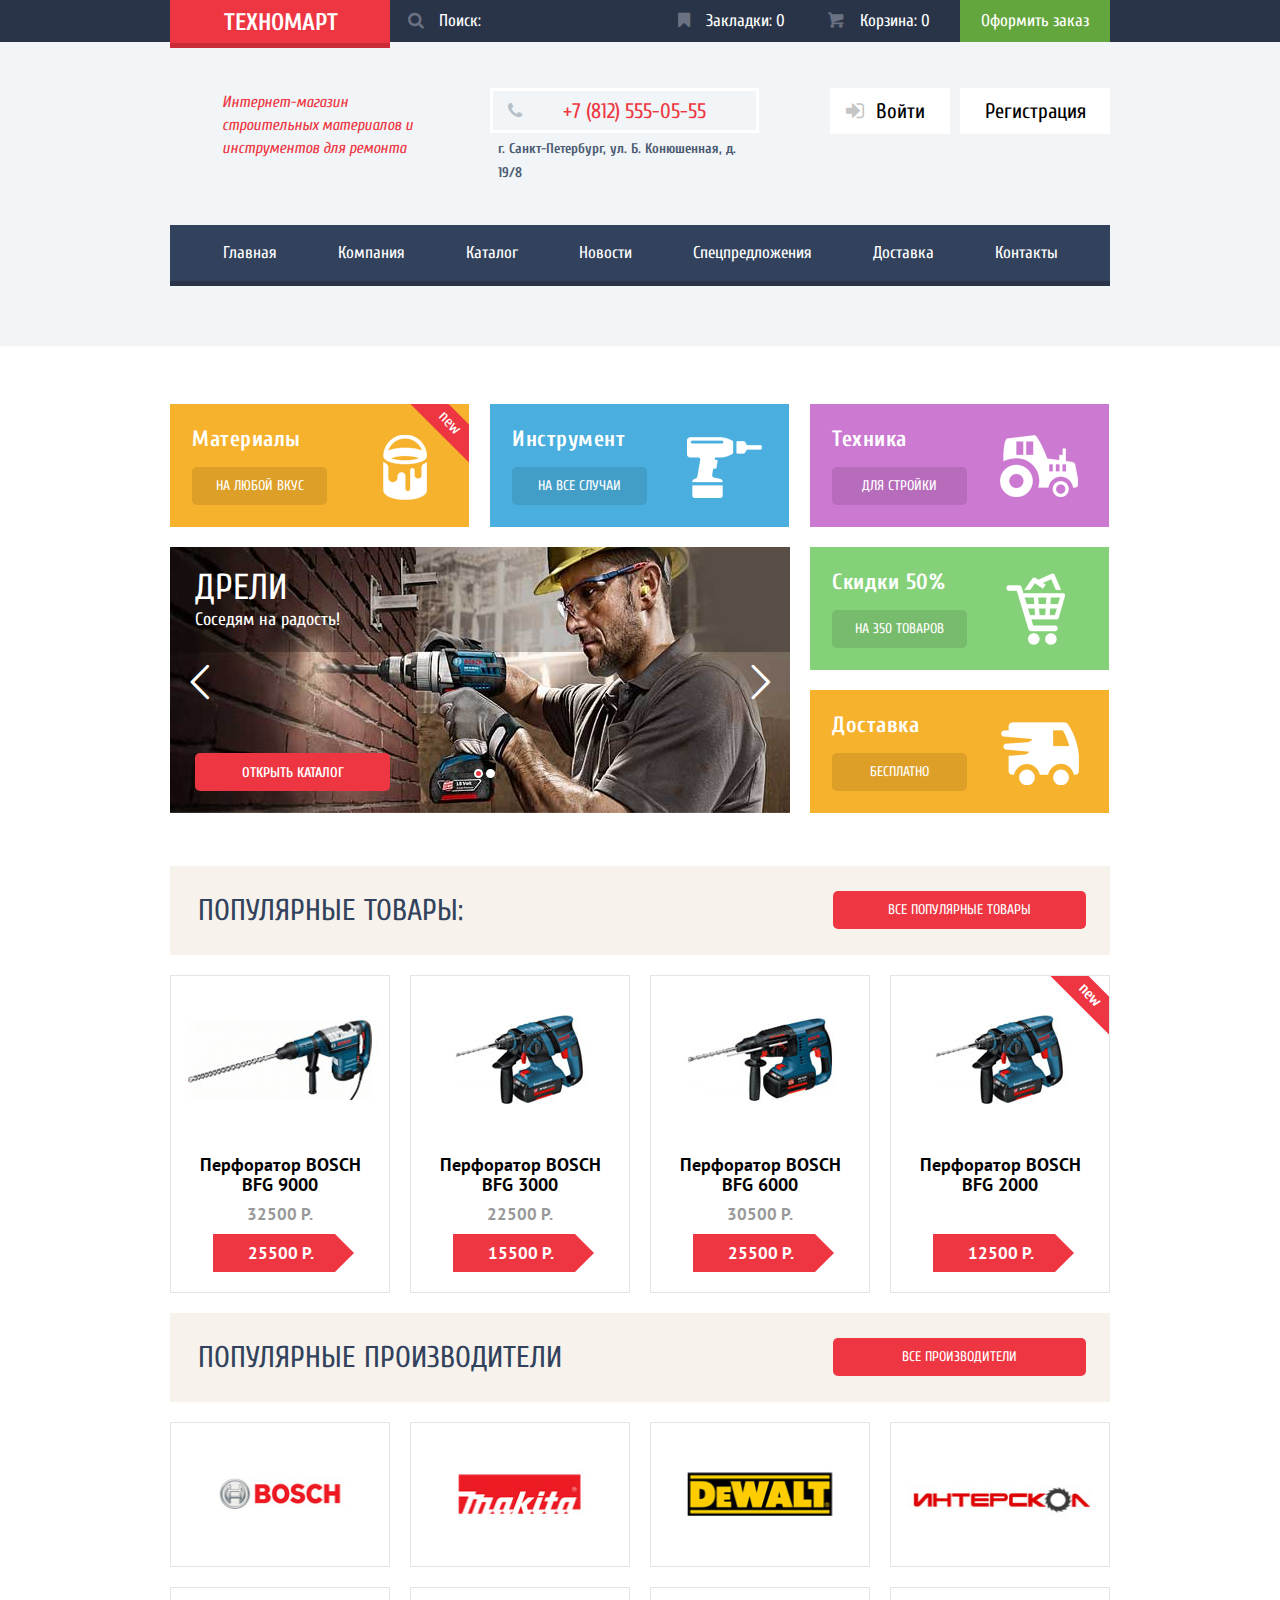
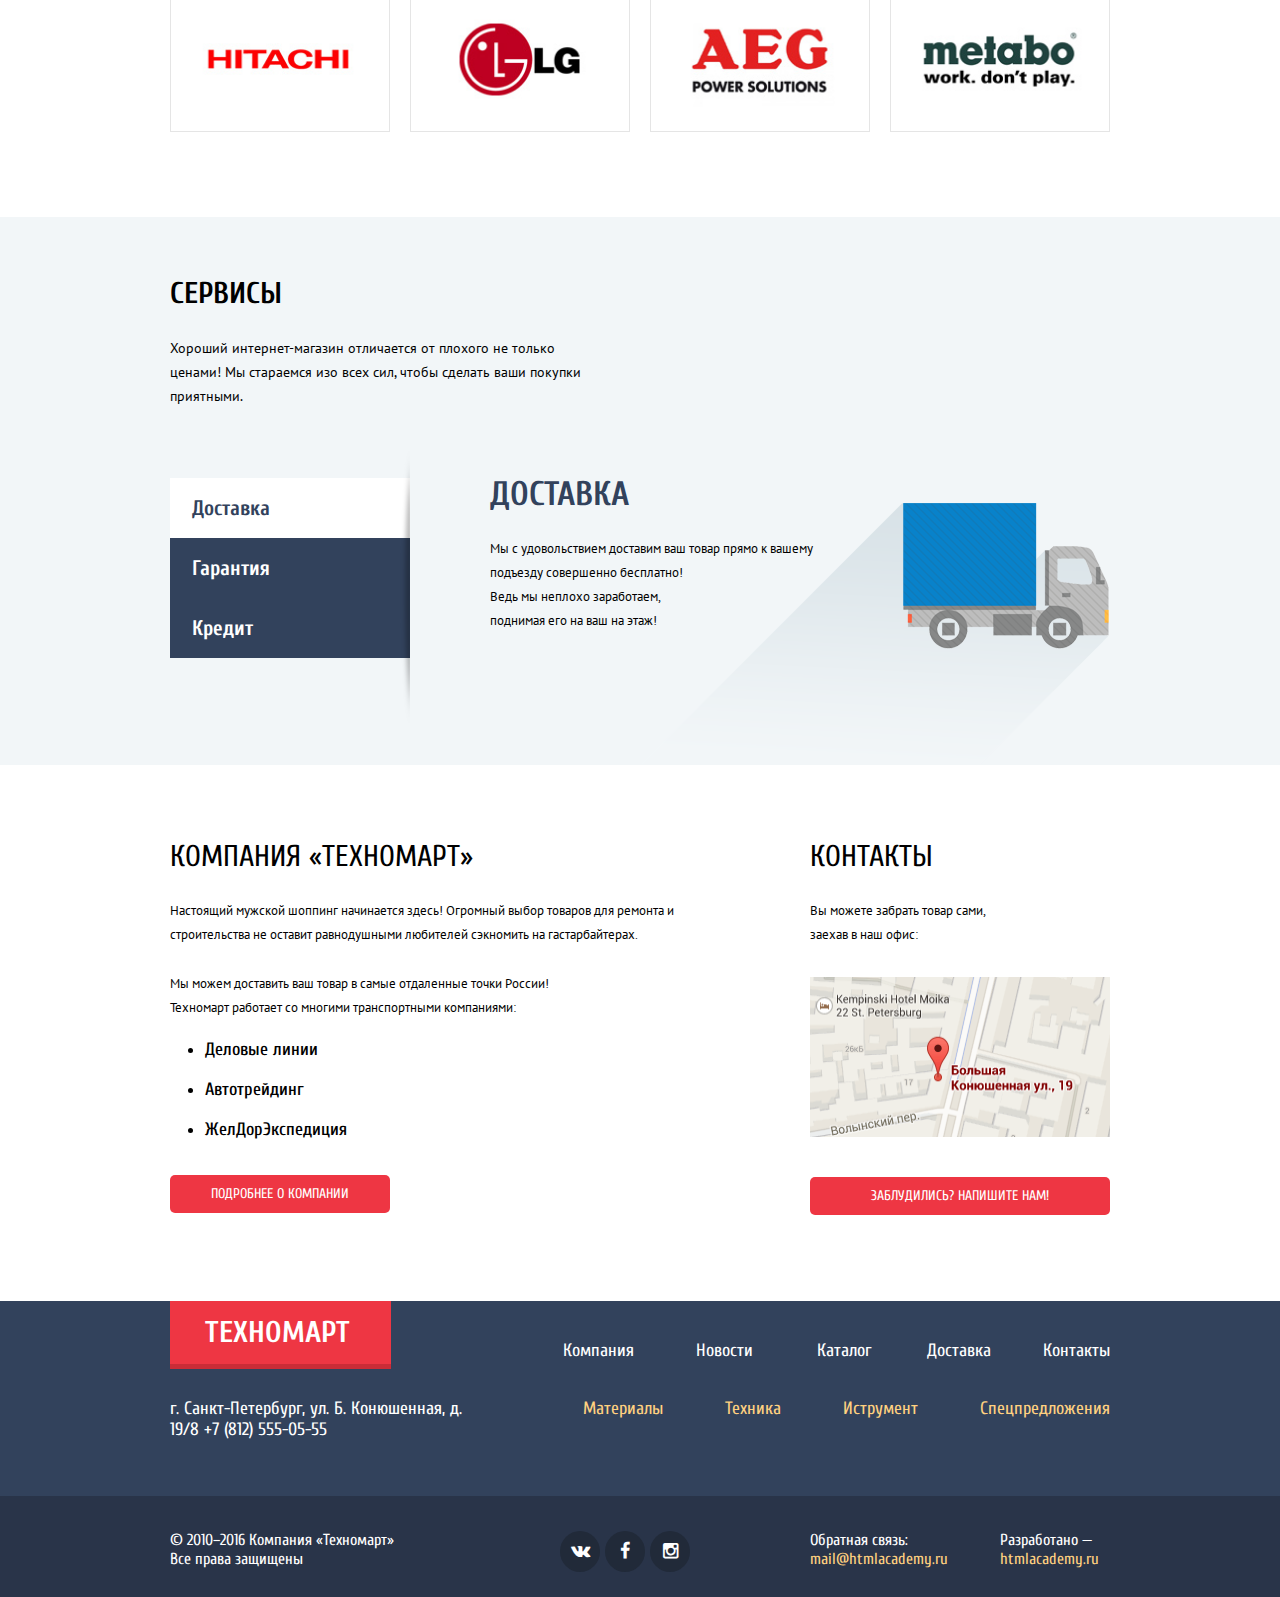
<file: index.html>
<!DOCTYPE html>
<html lang="ru">
<head>
	<meta charset="UTF-8">
	<meta name="format-detection" content="telephone=no">
	<title>Главная страница</title>
	<link href="https://fonts.googleapis.com/css?family=Cuprum:400,400i,700&amp;subset=cyrillic" rel="stylesheet">
	<link href="http://fonts.googleapis.com/css?family=PT+Sans:400,700&amp;subset=latin,cyrillic" rel="stylesheet">
	<link rel="stylesheet" href="css/normalize.css">
	<link rel="stylesheet" href="css/style.css">
	<link rel="icon" href="img/favicon.ico" type="image/ico">
</head>
<body>
	<header class="header">
			<div class="header-upper-panel">
				<div class="container">
					<a class="tech-logo header-logo" href="#">Техномарт</a>
					<div class="upper-user-block">
						<form action="/search" class="header-search" method="post">
							<input type="search" id="search" name="search" placeholder="Поиск:">
							<label for="search"></label>
						</form>
						<a href="#" class="header-bookmark">Закладки: 0</a>
						<a href="#" class="header-cart">Корзина: 0</a>
						<a href="#" class="header-order">Оформить заказ</a>
					</div>
				</div>
			</div>
			<div class="header-middle-panel clearfix">
				<div class="container">
					<p class="header-about">Интернет-магазин строительных материалов и инструментов для ремонта</p>
					<div class="header-our-contacts">
						<p class="our-contacts-phone">+7 (812) 555-05-55</p>
						<p class="our-contacts-address">г. Санкт-Петербург, ул. Б. Конюшенная, д. 19/8</p>
					</div>
					<div class="user-block">
						<a href="#" class="user-block-registration">Регистрация</a>
						<a href="#" class="user-block-login icon-login">Войти</a>
					</div>
				</div>
			</div>
			<div class="header-bottom-panel">
				<div class="container">
					<nav class="nav main-navigation clearfix">
						<ul>
							<li ><a href="#">Главная</a></li>
							<li><a href="#">Компания</a></li>
							<li><a href="html/catalog.html">Каталог</a></li>
							<li><a href="#">Новости</a></li>
							<li><a href="#">Спецпредложения</a></li>
							<li><a href="#">Доставка</a></li>
							<li><a href="#contacts">Контакты</a></li>
						</ul>
					</nav>
				</div>
			</div>
	</header>
	
	<main class="container">
		<div class="main-offer clearfix">
			<div class="main-offer-materials offer new">
				<p>Материалы</p>
				<a href="#" >На любой вкус</a>
			</div>
			<div class="main-offer-instruments offer">
				<p>Инструмент</p>
				<a href="#" >На все случаи</a>
			</div>
			<div class="main-offer-technics offer">
				<p>Техника</p>
				<a href="#" >Для стройки</a>
			</div>
			<div class="main-offer-slider clearfix">
				<div class="slider-wrapper clearfix">
					<input type="radio" class="slider-drill-control slider-control" name="slider-control" id="slider-drill-control" checked>
					<label class="left-control" for="slider-drill-control"></label>
					<input type="radio" class="slider-perforator-control slider-control" name="slider-control" id="slider-perforator-control">
					<label class="right-control" for="slider-perforator-control"></label>
					<div class="slider-items">
						<div class="slider-drill slider__item">
							<p class="slider-title">Дрели</p>
							<p class="slider-info">Соседям на радость!</p>
							<a href="" class="slider-btn main-btn">Открыть каталог</a>
						</div>
						<div class="slider-perforators slider__item">
							<p class="slider-title">Перфораторы</p>
							<p class="slider-info">Настоящие мужские игрушки</p>
							<a href="html/catalog.html" class="slider-btn main-btn">Открыть каталог</a>
						</div>
					</div>
				</div>
			</div>
			<div class="main-offer-sales offer">
				<p>Скидки 50%</p>
				<a href="#" >На 350 товаров</a>
			</div>
			<div class="main-offer-delivery offer">
				<p>Доставка</p>
				<a href="#" >Бесплатно</a>
			</div>
		</div>
		<div class="popular popular-products">
			<div class="popular-header clearfix">
				<p class="popular-title">Популярные товары:</p>
				<a href="#" class="main-btn popular-btn">Все популярные товары</a>
			</div>
			<div class="catalog clearfix">
				<div class="catalog-item">
					<img src="img/item1.jpg" alt="">
					<div class="catalog-buttons">
							<a href="#" class="catalog-btn-buy catalog-btn icon-buy">Купить</a>
							<a href="#" class="catalog-btn-bookmark catalog-btn">В закладки</a>
					</div>
					<p class="catalog-item-title">Перфоратор BOSCH BFG 9000</p>
					<p class="catalog-item-old-price">32500 Р.</p>
					<p class="catalog-item-new-price">25500 Р.</p>
				</div>
				<div class="catalog-item">
					<img src="img/item2.jpg" alt="">
					<div class="catalog-buttons">
							<a href="#" class="catalog-btn-buy catalog-btn icon-buy">Купить</a>
							<a href="#" class="catalog-btn-bookmark catalog-btn">В закладки</a>
					</div>
					<p class="catalog-item-title">Перфоратор BOSCH BFG 3000</p>
					<p class="catalog-item-old-price">22500 Р.</p>
					<p class="catalog-item-new-price">15500 Р.</p>
				</div>
				<div class="catalog-item">
					<img src="img/item3.jpg" alt="">
					<div class="catalog-buttons">
							<a href="#" class="catalog-btn-buy catalog-btn icon-buy">Купить</a>
							<a href="#" class="catalog-btn-bookmark catalog-btn">В закладки</a>
					</div>
					<p class="catalog-item-title">Перфоратор BOSCH BFG 6000</p>
					<p class="catalog-item-old-price">30500 Р.</p>
					<p class="catalog-item-new-price">25500 Р.</p>
				</div>
				<div class="catalog-item new">
					<img src="img/item4.jpg" alt="">
					<div class="catalog-buttons">
							<a href="#" class="catalog-btn-buy catalog-btn icon-buy">Купить</a>
							<a href="#" class="catalog-btn-bookmark catalog-btn">В закладки</a>
					</div>
					<p class="catalog-item-title">Перфоратор BOSCH BFG 2000</p>
					<p class="catalog-item-old-price hidden">12500</p>
					<p class="catalog-item-new-price">12500 Р.</p>
				</div>
			</div>
		</div>
		<div class="popular popular-brands">
			<div class="popular-header clearfix">
				<p class="popular-title">Популярные производители</p>
				<a href="#" class="main-btn popular-btn">Все  производители</a>
			</div>
			<div class="brands clearfix">
				<a href="#" class="brands-logo"><img src="img/bosch.jpg" alt="" width="218" height="143"></a>
				<a href="#" class="brands-logo"><img src="img/makita.jpg" alt="" width="218" height="143"></a>
				<a href="#" class="brands-logo"><img src="img/dewalt.jpg" alt="" width="218" height="143"></a>
				<a href="#" class="brands-logo"><img src="img/interskol.jpg" alt="" width="218" height="143"></a>
				<a href="#" class="brands-logo"><img src="img/hitachi.jpg" alt="" width="218" height="143"></a>
				<a href="#" class="brands-logo"><img src="img/lg.jpg" alt="" width="218" height="143"></a>
				<a href="#" class="brands-logo"><img src="img/aeg.jpg" alt="" width="218" height="143"></a>
				<a href="#" class="brands-logo"> <img src="img/metabo.jpg" alt="" width="218" height="143"></a>
			</div>
		</div>
	</main>
	<section class="services">
		<div class="container">
			<div class="services-info">
				<h2 class="services-title">Сервисы</h2>
				<p>Хороший интернет-магазин отличается от плохого не только ценами! Мы стараемся изо всех сил, чтобы сделать ваши покупки приятными.</p>
			</div>
			<div class="advantages clearfix">
				<div class="advantages-left-column">
					<ul>
						<li><a href="#" class="active">Доставка</a></li>
						<li><a href="#">Гарантия</a></li>
						<li><a href="#">Кредит</a></li>
					</ul>
				</div>
				<div class="advantages-right-column">
					<section class="delivery active">
						<h3 class="advantage-title">Доставка</h3>
						<p class="advantage-info">Мы с удовольствием доставим ваш товар прямо к вашему подъезду совершенно бесплатно! <br>Ведь мы неплохо заработаем,<br> поднимая его на ваш на этаж!</p>
					</section>
					<section class="guarantee">
						<h3 class="advantage-title">Гарантия</h3>
						<p class="advantage-info">Если купленный у нас товар поломается или заискрит, а также в случае пожара, спровоцированного его возгаранием, вы всегда можете быть уверены в нашей гарантии.<br> Мы обменяем сгоревший товар на новый.<br>
						Дом уж восстановите как-нибудь сами.</p>
					</section>
					<section class="credit">
						<h3 class="advantage-title">Кредит</h3>
						<p class="advantage-info">Залезть в долговую яму стало проще!<br>
						Кредитные консультанты придут вам на помощь.</p>
						<a href="#" class="advantege-btn main-btn">Отправить заявку</a>
					</section>
				</div>
			</div>
		</div>
	</section>
	<section id="contacts" class="our-company clearfix">
		<div class="container">
			<div class="our-company-left-column">
				<h2>Компания «ТЕХНОМАРТ»</h2>
				<p class="our-company-about">Настоящий мужской шоппинг начинается здесь! Огромный выбор товаров для ремонта и строительства не оставит равнодушными любителей сэкномить на гастарбайтерах.</p>
				<p class="our-company-delivery-partners">Мы можем доставить ваш товар в самые отдаленные точки России!<br> Техномарт работает со многими транспортными компаниями: </p>
					<ul>
						<li>Деловые линии</li>
						<li>Автотрейдинг</li>
						<li>ЖелДорЭкспедиция</li>
					</ul>
				
				<a href="#" class="main-btn main-btn-more">Подробнее о компании</a>
			</div>
			<div class="our-company-right-column">
				<h2 class="our-company-contacts">Контакты</h2>
				<p class="our-company-contacts-info">Вы можете забрать товар сами, заехав в наш офис:</p>
				<img src="img/map.png" alt="" class="our-company-map">
				<a href="#" class="main-btn btn-write-us">Заблудились? Напишите нам!</a>
			</div>
		</div>
	</section>
	
	<footer>
		<div class="footer-top container clearfix">
			<a class="tech-logo footer-logo" href="#">Техномарт</a>
			<nav class="nav footer-nav">
				<ul>
					<li><a href="#">Компания</a></li>
					<li><a href="#">Новости</a></li>
					<li><a href="html/catalog.html">Каталог</a></li>
					<li><a href="#">Доставка</a></li>
					<li><a href="#contacts">Контакты</a></li>
				</ul>
			</nav>
		</div>
		<div class="footer-middle container clearfix">
			<p>г. Санкт-Петербург, ул. Б. Конюшенная, д. 19/8 +7 (812) 555-05-55</p>
			<ul>
          <li><a href="#">Материалы</a></li>
          <li><a href="#">Техника</a></li>
          <li><a href="#">Иструмент</a></li>
          <li><a href="#">Спецпредложения</a></li>
  		</ul>
		</div>
		<div class="footer-bottom clearfix">
			<div class="container">
				<div class="copyright">
					<p>© 2010–2016 Компания «Техномарт»</p>
					<p>Все права защищены</p>
				</div>
				<div class="footer-social">
					<a href="">v</a>
					<a href="">f</a>
					<a href="">📷</a>
				</div>
				<div class="feedback">
					<p>Обратная связь:</p>
					<a href="mail@htmlacademy.ru">mail@htmlacademy.ru</a>
				</div>
				<div class="design">
					<p>Разработано —</p>
					<a href="http://htmlacademy.ru">htmlacademy.ru</a>
				</div>
			</div>
		</div>
	</footer>
	<div class="popup-write-us popup non_display">
	<a href="" class="popup-close"></a>
		<form action="post" class="write-us" name="contact">
			<div class="feedback">
				<div class="user-information clearfix">
					<div class="left-column">
						<label for="name" class="contact-name">Ваше имя:</label>
						<input id="name" type="text" name="name" placeholder="Представтесь, пожалуйста">
					</div>
					<div class="right-column">
						<label for="email" class="contact-email">Ваш e-mail:</label>
						<input id="email" type="email" name="email" placeholder="Для отправки ответа">
					</div>
				</div>
				<label for="text" class="contact-text">Текст письма:</label>
					<textarea id="text" name="text" placeholder="В свободной форме"></textarea>
			</div>
			<div class="button-block clearfix">
			<button type="submit" class="btn">Отправить</button>
			</div>
		</form>
	</div>
	<div class="popup-addedto-cart popup non_display">
	<a href="" class="popup-close"></a>
	<p>Товар добавлен в корзину!</p>
	<div class="button-block clearfix">
		<a href="#" class="btn">Оформить заказ</a>
		<button type="submit" class="btn btn-continue">Продолжить покупки</button>
	</div>
</div>
<div class="map non_display">
   <iframe src="https://www.google.com/maps/embed?pb=!1m18!1m12!1m3!1d1998.594885498667!2d30.32261084473772!3d59.93886418262589!2m3!1f0!2f0!3f0!3m2!1i1024!2i768!4f13.1!3m3!1m2!1s0x0%3A0x0!2zNTnCsDU2JzIwLjMiTiAzMMKwMTknMjIuOSJF!5e0!3m2!1sru!2sua!4v1521638258475"  style="border:0;width: 100%; height: 100%;" allowfullscreen></iframe>
	<a href="#" class="popup-close"></a>

</div>
<script src="js/script.js"></script>
</body>
</html>
</file>
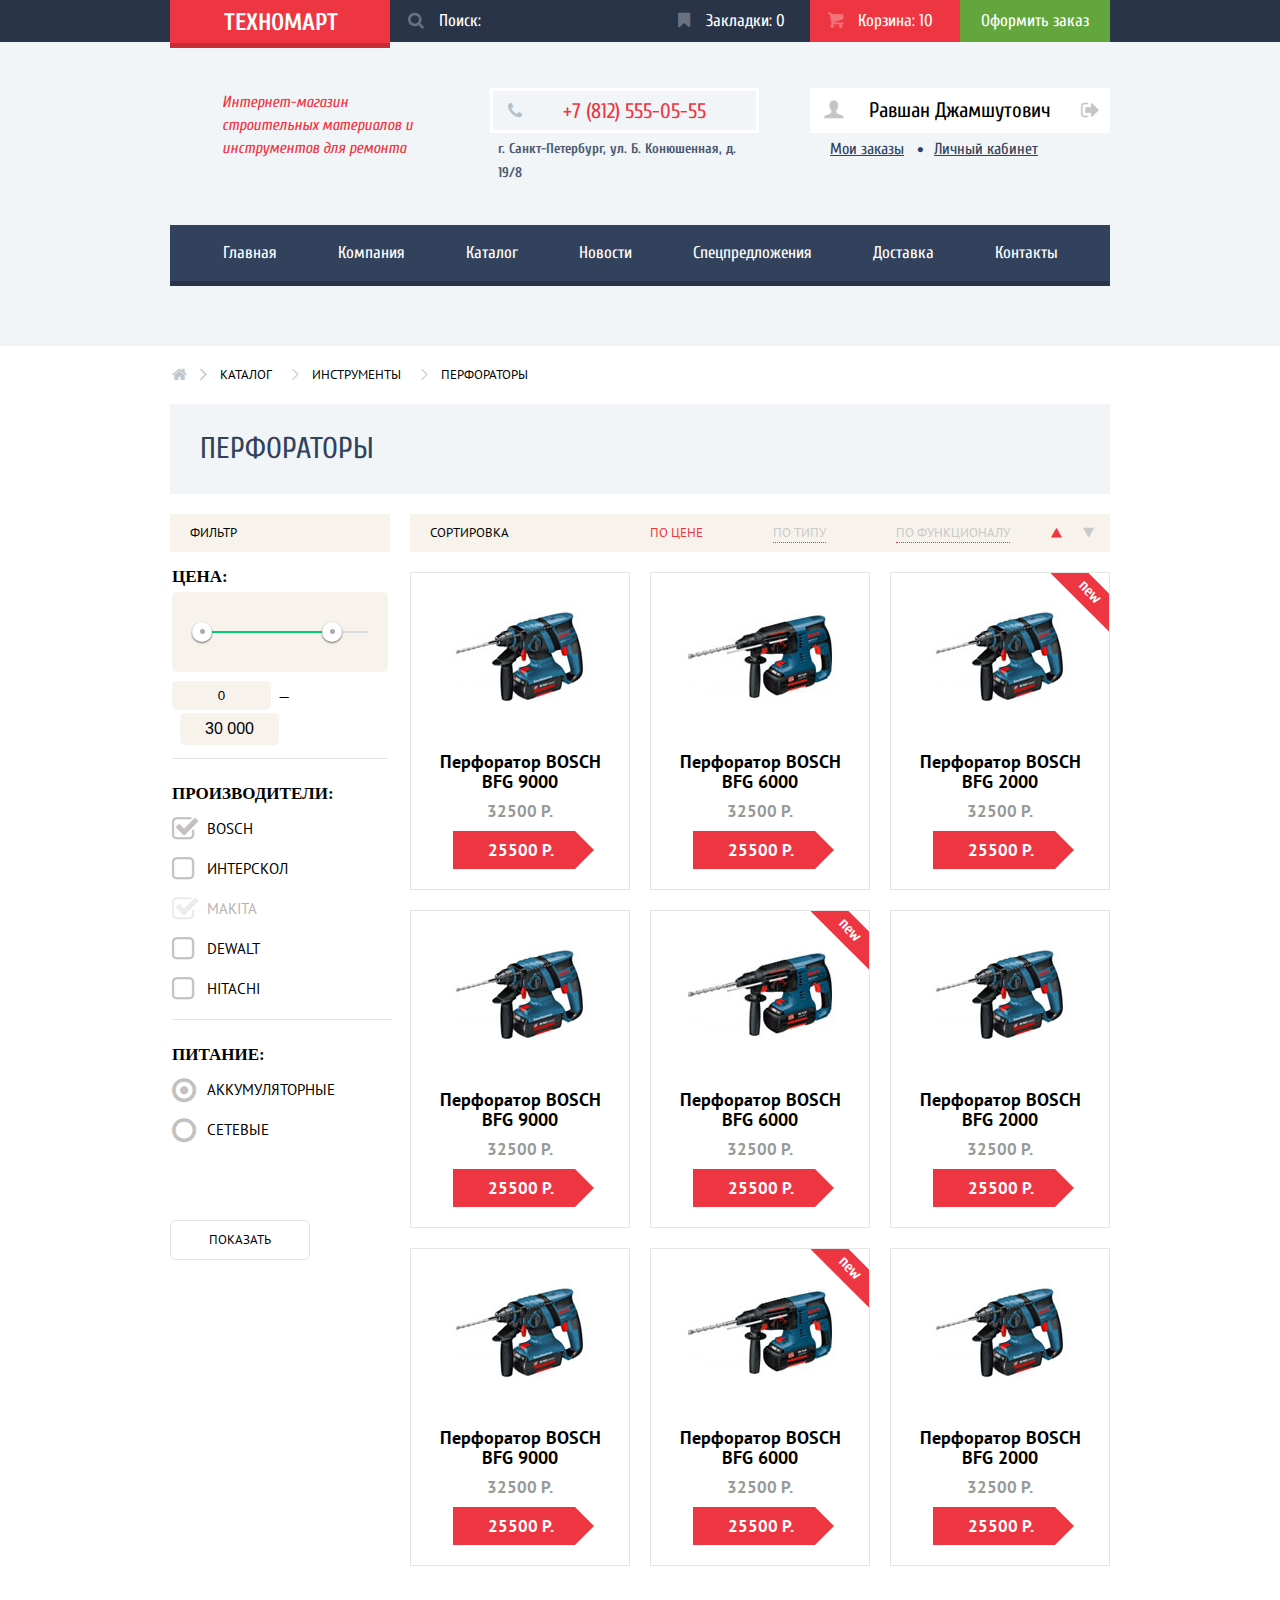
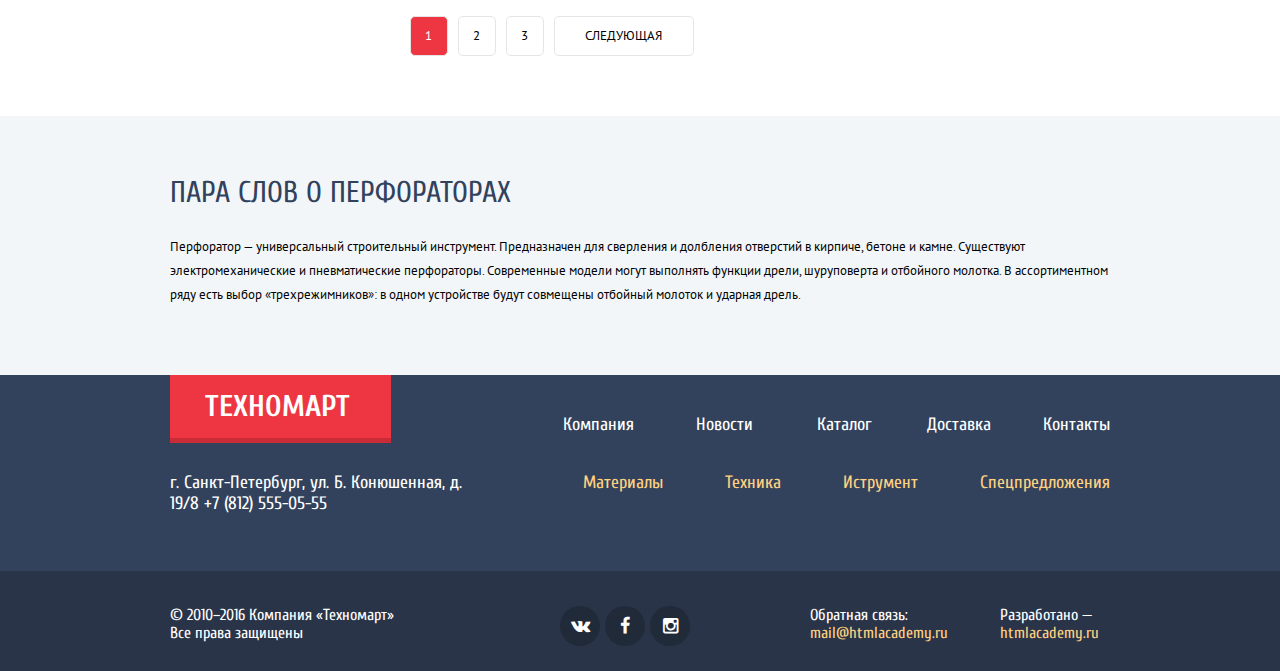
<file: html/catalog.html>
<!DOCTYPE html>
<html lang="ru">
<head>
	<meta charset="UTF-8">
	<title>Каталог</title>
	<link href="https://fonts.googleapis.com/css?family=Cuprum:400,400i,700&amp;subset=cyrillic" rel="stylesheet">
	<link href="http://fonts.googleapis.com/css?family=PT+Sans:400,700&amp;subset=latin,cyrillic" rel="stylesheet">
	<link rel="stylesheet" href="../css/normalize.css">
	<link rel="stylesheet" href="../css/style.css">
	<link rel="icon" href="../img/favicon.ico" type="image/ico">
</head>
<body class="inner-page-catalog inner-page">
	<header class="header">
			<div class="header-upper-panel">
				<div class="container">
					<a class="tech-logo header-logo" href="../index.html">Техномарт</a>
					<div class="upper-user-block">
						<form action="/search" class="header-search" method="post">
							<input type="search" id="search" name="search" placeholder="Поиск:">
							<label for="search"></label>
						</form>
						<a href="#" class="header-bookmark">Закладки: 0</a>
						<a href="#" class="header-cart">Корзина: 10</a>
						<a href="#" class="header-order">Оформить заказ</a>
					</div>
				</div>
			</div>
			<div class="header-middle-panel clearfix">
				<div class="container">
					<p class="header-about">Интернет-магазин строительных материалов и инструментов для ремонта</p>
					<div class="header-our-contacts">
						<p class="our-contacts-phone">+7 (812) 555-05-55</p>
						<p class="our-contacts-address">г. Санкт-Петербург, ул. Б. Конюшенная, д. 19/8</p>
					</div>
					<div class="user-block">
						<a href="#" class="user-block-profile">Равшан Джамшутович</a>
						<div class="user-block-links">
							<a href="#" class="user-block-orders">Мои заказы</a>
							<a href="#" class="user-block-cabinet">Личный кабинет</a>
					</div>
			</div>
				</div>
			</div>
			<div class="header-bottom-panel">
				<div class="container">
					<nav class="nav main-navigation clearfix">
						<ul>
							<li ><a href="../index.html">Главная</a></li>
							<li><a href="#">Компания</a></li>
							<li><a href="#">Каталог</a></li>
							<li><a href="#">Новости</a></li>
							<li><a href="#">Спецпредложения</a></li>
							<li><a href="#">Доставка</a></li>
							<li><a href="#">Контакты</a></li>
						</ul>
					</nav>
				</div>
			</div>
	</header>
	
	<main class="container">
		<ul class="breadcrumbs clearfix">
			<li><a href="#" class="breadcrumbs-home icon-home"></a></li>
			<li><a href="#">Каталог</a></li>
			<li><a href="#">Инструменты</a></li>
			<li><span>Перфораторы</span></li>
        	</ul>
		<h1>Перфораторы</h1>
		<div class="shop clearfix">
			<div class="filtr">
				<form action="/filtr" class="filtr-form" method="post">
					<p>Фильтр</p>
					<fieldset class="filtr-form-price">
						<legend>Цена:</legend>
						<div class="range-filter">
							<div class="filter-controls">
                <div class="filter-scale">
                    <div class="scale-bar"></div>
                </div>
                <div class="scale-toggle min-toggle"></div>
                <div class="scale-toggle max-toggle"></div>
            	</div>
              <div class="price-controls clearfix">
              	<input class="min-price" type="text" value="0">
                <span class="minus-sign">—</span>
                <input class="max-price" type="text" value="30 000">
              </div>
						</div>
					</fieldset>
					<fieldset class="filtr-form-brand">
						<legend>Производители:</legend>
							<input id="bosch-checkbox" name="bosch" type="checkbox" value="bosch" checked>
							<label for="bosch-checkbox">Bosch</label>
							<input id="intersckol-checkbox" name="intersckol" type="checkbox" value="intersckol">
							<label for="intersckol-checkbox">Интерскол</label>
							<input id="makita-checkbox" name="makita" type="checkbox" value="makita" checked disabled>
							<label for="makita-checkbox">Makita</label>
							<input id="dewalt-checkbox" name="dewalt" type="checkbox" value="dewalt">
							<label for="dewalt-checkbox">Dewalt</label>
							<input id="hitachi-checkbox" name="hitachi" type="checkbox" value="hitachi">
							<label for="hitachi-checkbox">Hitachi</label>
					</fieldset>
					<fieldset class="filtr-form-charge">
						<legend>Питание:</legend>
							<input type="radio" name="charge" id="rechargeable" value="rechargeable" checked>
							<label for="rechargeable">Аккумуляторные</label>
							<input type="radio" name="charge" id="unchargeable" value="unchargeable">
							<label for="unchargeable">Сетевые</label>
					</fieldset>
					<button type="submit" class="filtr-btn">Показать</button>
				</form>
			</div>
			<div class="catalog clearfix">
				<div class="sort">
					<h3>Сортировка</h3>
					<a href="#" class="sort-price active">По цене</a>
					<a href="#" class="sort-type">По типу</a>
					<a href="#" class="sort-function">По функционалу</a>
					<a href="#" class="icon-up-dir active"></a>
					<a href="#" class="icon-down-dir"></a>
				</div>
				<div class="catalog-container clearfix">
					<div class="catalog-item">
						<img src="../img/item2.jpg" alt="">
						<div class="catalog-buttons">
							<a href="#" class="catalog-btn-buy catalog-btn icon-buy">Купить</a>
							<a href="#" class="catalog-btn-bookmark catalog-btn">В закладки</a>
						</div>
						<p class="catalog-item-title">Перфоратор BOSCH BFG 9000</p>
						<p class="catalog-item-old-price">32500 Р.</p>
						<p class="catalog-item-new-price">25500 Р.</p>
					</div>
					<div class="catalog-item">
						<img src="../img/item3.jpg" alt="">
						<div class="catalog-buttons">
							<a href="#" class="catalog-btn-buy catalog-btn icon-buy">Купить</a>
							<a href="#" class="catalog-btn-bookmark catalog-btn">В закладки</a>
						</div>
						<p class="catalog-item-title">Перфоратор BOSCH BFG 6000</p>
						<p class="catalog-item-old-price">32500 Р.</p>
						<p class="catalog-item-new-price">25500 Р.</p>
					</div>
					<div class="catalog-item new">
						<img src="../img/item4.jpg" alt="">
						<div class="catalog-buttons">
							<a href="#" class="catalog-btn-buy catalog-btn icon-buy">Купить</a>
							<a href="#" class="catalog-btn-bookmark catalog-btn">В закладки</a>
						</div>
						<p class="catalog-item-title">Перфоратор BOSCH BFG 2000</p>
						<p class="catalog-item-old-price">32500 Р.</p>
						<p class="catalog-item-new-price">25500 Р.</p>
					</div>
					<div class="catalog-item">
						<img src="../img/item2.jpg" alt="">
						<div class="catalog-buttons">
							<a href="#" class="catalog-btn-buy catalog-btn icon-buy">Купить</a>
							<a href="#" class="catalog-btn-bookmark catalog-btn">В закладки</a>
						</div>
						<p class="catalog-item-title">Перфоратор BOSCH BFG 9000</p>
						<p class="catalog-item-old-price">32500 Р.</p>
						<p class="catalog-item-new-price">25500 Р.</p>
					</div>
					<div class="catalog-item new">
						<img src="../img/item3.jpg" alt="">
						<div class="catalog-buttons">
							<a href="#" class="catalog-btn-buy catalog-btn icon-buy">Купить</a>
							<a href="#" class="catalog-btn-bookmark catalog-btn">В закладки</a>
						</div>
						<p class="catalog-item-title">Перфоратор BOSCH BFG 6000</p>
						<p class="catalog-item-old-price">32500 Р.</p>
						<p class="catalog-item-new-price">25500 Р.</p>
					</div>
					<div class="catalog-item">
						<img src="../img/item4.jpg" alt="">
						<div class="catalog-buttons">
							<a href="#" class="catalog-btn-buy catalog-btn icon-buy">Купить</a>
							<a href="#" class="catalog-btn-bookmark catalog-btn">В закладки</a>
						</div>
						<p class="catalog-item-title">Перфоратор BOSCH BFG 2000</p>
						<p class="catalog-item-old-price">32500 Р.</p>
						<p class="catalog-item-new-price">25500 Р.</p>
					</div>
					<div class="catalog-item">
						<img src="../img/item2.jpg" alt="">
						<div class="catalog-buttons">
							<a href="#" class="catalog-btn-buy catalog-btn icon-buy">Купить</a>
							<a href="#" class="catalog-btn-bookmark catalog-btn">В закладки</a>
						</div>
						<p class="catalog-item-title">Перфоратор BOSCH BFG 9000</p>
						<p class="catalog-item-old-price">32500 Р.</p>
						<p class="catalog-item-new-price">25500 Р.</p>
					</div>
					<div class="catalog-item new">
						<img src="../img/item3.jpg" alt="">
						<div class="catalog-buttons">
							<a href="#" class="catalog-btn-buy catalog-btn icon-buy">Купить</a>
							<a href="#" class="catalog-btn-bookmark catalog-btn">В закладки</a>
						</div>
						<p class="catalog-item-title">Перфоратор BOSCH BFG 6000</p>
						<p class="catalog-item-old-price">32500 Р.</p>
						<p class="catalog-item-new-price">25500 Р.</p>
					</div>
					<div class="catalog-item">
						<img src="../img/item4.jpg" alt="">
						<div class="catalog-buttons">
							<a href="#" class="catalog-btn-buy catalog-btn icon-buy">Купить</a>
							<a href="#" class="catalog-btn-bookmark catalog-btn">В закладки</a>
						</div>
						<p class="catalog-item-title">Перфоратор BOSCH BFG 2000</p>
						<p class="catalog-item-old-price">32500 Р.</p>
						<p class="catalog-item-new-price">25500 Р.</p>
					</div>
				</div>
				<div class="catalog-paginator">
					<span class="catalog-paginator-active">1</span>
					<a href="#">2</a>
					<a href="#">3</a>
					<a href="#" class="catalog-paginator-next">Следующая</a>
				</div>
			</div>
		</div>
	</main>
	<section class="about-perforators clearfix">
		<div class="container">
			<h2 class="aboutperforators-title">Пара слов о перфораторах</h2>
			<p>Перфоратор — универсальный строительный инструмент. Предназначен для сверления и долбления отверстий в кирпиче, бетоне и камне. Существуют электромеханические и пневматические перфораторы. Современные модели могут выполнять функции дрели, шуруповерта и отбойного молотка. В ассортиментном ряду есть выбор «трехрежимников»: в одном устройстве будут совмещены отбойный молоток и ударная дрель.</p>
		</div>
	</section>
	<footer>
		<div class="footer-top container clearfix">
			<a class="tech-logo footer-logo" href="#">Техномарт</a>
			<nav class="nav footer-nav">
				<ul>
					<li><a href="#">Компания</a></li>
					<li><a href="#">Новости</a></li>
					<li><a href="#">Каталог</a></li>
					<li><a href="#">Доставка</a></li>
					<li><a href="#">Контакты</a></li>
				</ul>
			</nav>
		</div>
		<div class="footer-middle container clearfix">
			<p>г. Санкт-Петербург, ул. Б. Конюшенная, д. 19/8 +7 (812) 555-05-55</p>
			<ul>
          <li><a href="#">Материалы</a></li>
          <li><a href="#">Техника</a></li>
          <li><a href="#">Иструмент</a></li>
          <li><a href="#">Спецпредложения</a></li>
  		</ul>
		</div>
		<div class="footer-bottom clearfix">
			<div class="container">
				<div class="copyright">
					<p>© 2010–2016 Компания «Техномарт»</p>
					<p>Все права защищены</p>
				</div>
				<div class="footer-social">
					<a href="">v</a>
					<a href="">f</a>
					<a href="">📷</a>
				</div>
				<div class="feedback">
					<p>Обратная связь:</p>
					<a href="mail@htmlacademy.ru">mail@htmlacademy.ru</a>
				</div>
				<div class="design">
					<p>Разработано —</p>
					<a href="htmlacademy.ru">htmlacademy.ru</a>
				</div>
			</div>
		</div>
	</footer>
	<div class="popup-addedto-cart popup non_display">
		<a href="" class="popup-close"></a>
		<p>Товар добавлен в корзину!</p>
		<div class="button-block clearfix">
			<button type="submit" class="btn">Оформить заказ</button>
			<button type="submit" class="btn btn-continue">Продолжить покупки</button>
		</div>
	</div>
<script src="../js/catalog-script.js"></script>
</body>
</html>
</file>
<file: css/style.css>
@font-face {
  font-family: 'symbols-technomart';
  font-weight: normal;
  font-style: normal;

  src: url('../fonts/symbols-technomart.woff') format('woff'),
  url('../fonts/symbols-technomart.woff2') format('woff2');
}

[class^='icon-']::before,
[class*=' icon-']::before {
  font-family: 'symbols-technomart';
  font-weight: normal;
  font-style: normal;
  font-variant: normal;
  line-height: 1em;

  position: absolute;

  display: inline-block;

  width: 1em;
  margin-right: .2em;
  margin-left: .2em;

  text-align: center;
  text-decoration: inherit;
  text-transform: none;

  speak: none;
}

.icon-left::before {
  content: '\3c';
} /* "&lt;" */
.icon-right::before {
  content: '\3e';
} /* "&gt;" */
.icon-left-big::before {
  content: '\2190';
} /* "←" */
.icon-right-big::before {
  content: '\2192';
} /* "→" */

.icon-up-dir::before {
  content: '\25b2';
}

.icon-down-dir::before {
  content: '\25bc';
}

.icon-home::before {
  content: '🏠';
}

@keyframes bounce {
  from {
    transform: translateY(-2000px);
  }
  70% {
    transform: translateY(30px);
  }
  90% {
    transform: translateY(-10px);
  }
  to {
    transform: translateY(0);
  }
}

@keyframes shake {
  from {
    transform: translateX(0px);
  }
  10%,
  30%,
  50%,
  70%,
  90% {
    transform: translateX(-10px);
  }
  20%,
  40%,
  60%,
  80% {
    transform: translateX(10px);
  }
  to {
    transform: translateX(0);
  }
}

@keyframes left {
  from {
    transform: translateX(3000px);
  }
  70% {
    transform: translateX(-30px);
  }
  90% {
    transform: translateX(10px);
  }
  to {
    transform: translateX(0px);
  }
}

@keyframes slide {
  from {
    opacity: .4;
  }
  to {
    opacity: 1;
  }
}

.slide {
  animation: slide 1s;
}

body {
  font-family: 'Cuprum', 'Arial', sans-serif;

  min-width: 960px;
  margin: 0;
  padding: 0;
}

.clearfix::after {
  display: table;
  clear: both;

  content: '';
}

.container {
  width: 940px;
  margin: 0 auto;
  padding: 0 10px;
}

.new::before {
  font-family: 'Cuprum',sans-serif,Arial;
  font-size: 16px;
  line-height: 25px;

  position: absolute;
  top: 6px;
  right: -30px;

  display: inline-block;

  width: 100px;
  height: 27px;

  content: 'new';
  transform: rotate(45deg);
  text-align: center;

  color: #fff;
  background: #ee3643;
}

.hidden {
  visibility: hidden;
}

.non_display {
  display: none;
}

header {
  margin-bottom: 58px;
  padding-bottom: 60px;

  background: #f1f5f7;
}

.inner-page-catalog header {
  margin-bottom: 20px;
}

.header-upper-panel {
  min-height: 42px;
  margin-bottom: 46px;

  color: #fff;
  background: #293449;
}

.tech-logo {
  font-family: 'Cuprum', 'Arial', sans-serif;
  font-size: 24px;
  font-weight: 700;

  display: inline-block;
  float: left;

  width: 118px;
  padding: 9px 50px 6px 52px;

  text-align: center;
  text-decoration: none;
  text-transform: uppercase;

  color: #fff;
  background: #ee3643;
  box-shadow: #ca2c37 0 5px 0 0;
}

.tech-logo:hover {
  background: #ca2c37;
  box-shadow: #9a212a 0 5px 0 0;
}

.tech-logo:active {
  background: #ba2732;
  box-shadow: #8e1e26 0 5px 0 0;
}

.header-search {
  position: relative;
}

.header-search input {
  font-size: 17px;
  line-height: 20px;

  float: left;

  width: 270px;
  height: 42px;
  padding: 11px 0;
  padding-left: 49px;

  color: #000;
  border: none;
  background-color: #293449;
}

.header-search input::-webkit-input-placeholder {
  font-family: 'Cuprum', 'Arial', sans-serif;
  font-size: 17px;

  color: #fff;
}

.header-search input::-moz-placeholder {
  font-family: 'Cuprum', 'Arial', sans-serif;
  font-size: 17px;

  color: #fff;
}/* Firefox 19+ */

.header-search input:-moz-placeholder {
  font-family: 'Cuprum', 'Arial', sans-serif;
  font-size: 17px;

  color: #fff;
}/* Firefox 18- */

.header-search input:-ms-input-placeholder {
  font-family: 'Cuprum', 'Arial', sans-serif;
  font-size: 17px;

  color: #fff;
}

.header-search input:focus {
  color: #000;
  background: #fff;
}

.header-search input:focus::-webkit-input-placeholder {
  font-family: 'Cuprum', 'Arial', sans-serif;
  font-size: 17px;

  color: #000;
}

.header-search input:focus::-moz-placeholder {
  font-family: 'Cuprum', 'Arial', sans-serif;
  font-size: 17px;

  color: #000;
}/* Firefox 19+ */

.header-search input:focus:-moz-placeholder {
  font-family: 'Cuprum', 'Arial', sans-serif;
  font-size: 17px;

  color: #000;
}/* Firefox 18- */

.header-search input:focus:-ms-input-placeholder {
  font-family: 'Cuprum', 'Arial', sans-serif;
  font-size: 17px;

  color: #000;
}

.header-search label::before {
  font-family: 'symbols-technomart';
  font-size: 17px;

  position: absolute;
  top: 11px;
  left: 238px;

  display: inline-block;

  content: '\1f50d';

  opacity: .3;
}

.header-search input:hover ~ label::before {
  opacity: 1;
}

.header-search input:focus ~ label::before {
  color: red;
}

.upper-user-block a {
  font-size: 17px;
  line-height: 20px;

  position: relative;

  float: left;

  width: 80px;
  padding-top: 11px;
  padding-right: 25px;
  padding-bottom: 11px;
  padding-left: 45px;

  text-align: center;
  text-decoration: none;

  color: #fff;
}

.upper-user-block a:last-child {
  float: right;

  width: 150px;
  margin-right: 0;
  padding-right: 0;
  padding-left: 0;

  background: #63a63e;
}

.inner-page-catalog .header-cart {
  background: #ee3643;
}

.upper-user-block .header-order:hover {
  background: #5fbb2d;
}

.upper-user-block a::before {
  font-family: 'symbols-technomart';
  font-size: 17px;

  position: absolute;
  left: 18px;

  display: inline-block;

  opacity: .3;
}

.upper-user-block .header-bookmark::before {
  content: '\1f516';
}

.upper-user-block .header-cart::before {
  content: '\62';
}

.upper-user-block a:hover::before {
  opacity: 1;
}

.header-middle-panel {
  margin-bottom: 40px;
}

.header-about {
  font-size: 16px;
  font-style: italic;
  line-height: 23px;

  float: left;

  width: 200px;
  margin: 0;
  margin-top: 3px;
  margin-right: 68px;
  padding-left: 52px;

  color: #ee3643;
}

.header-our-contacts {
  float: left;

  width: 264px;
  margin-right: 43px;
}

.our-contacts-phone {
  font-size: 21px;
  line-height: 18px;

  position: relative;

  width: 150px;
  margin: 0;
  padding: 11px 47px 10px 66px;

  text-align: center;

  color: #ee3643;
  border: 3px white solid;
}

.our-contacts-phone::before {
  font-family: 'symbols-technomart';
  font-size: 18px;

  position: absolute;
  left: 15px;

  content: '\1f4de';

  color: #b7bfc8;
}

.our-contacts-address {
  font-size: 14px;
  font-weight: 700;
  line-height: 24px;

  width: 262px;
  margin: 0;
  margin-right: auto;
  margin-left: auto;
  padding-top: 4px;
  padding-left: 8px;

  color: #4b5a71;
}

.user-block {
  font-size: 0;

  float: right;

  width: 280px;
}

.user-block a {
  font-size: 21px;
  line-height: 18px;

  float: right;

  padding: 14px 0;

  text-align: center;
  text-decoration: none;

  color: #000;
  background: #fff;
}

.user-block a:hover,
.btn-continue:hover {
  color: red;
}

.user-block a:active,
.btn-continue:active {
  color: #c7c7c7;
}

.user-block-registration {
  width: 150px;
}

.user-block .user-block-login {
  position: relative;

  width: 100px;
  margin-right: 10px;
  padding-left: 20px;
}

.user-block .user-block-login::before {
  top: 12px;
  left: 10px;

  content: '\2386';

  color: #c5c5c5;
}

.user-block .user-block-login:hover::before {
  color: #32425c;
}

.user-block .user-block-login:active::before {
  color: #c5c5c5;
}

.user-block .user-block-profile {
  font-size: 21px;
  font-weight: 400;

  position: relative;

  width: 300px;
  margin-bottom: 7px;
  padding-top: 13px;
}

.user-block .user-block-profile::before,
.user-block .user-block-profile::after {
  font-family: 'symbols-technomart';

  position: absolute;

  color: #c5c5c5;
}

.user-block .user-block-profile::before {
  font-size: 19px;

  top: 13px;
  left: 14px;

  content: '\1f468';
}

.user-block .user-block-profile::after {
  font-size: 20px;

  top: 13px;
  right: 10px;

  content: '\241b';
}

.user-block .user-block-profile:hover {
  color: #000;
}

.user-block .user-block-profile:hover::before,
.user-block .user-block-profile:hover::after {
  color: #32425c;
}

.user-block .user-block-links {
  width: 300px;
}

.user-block-links a {
  font-size: 16px;
  line-height: 18px;

  position: relative;

  float: left;

  margin-right: 30px;
  padding: 0;

  text-decoration: underline;

  color: #32425c;
  background: inherit;
}

.user-block-links .user-block-orders::after {
  font-size: 12px;

  position: absolute;
  right: -20px;

  content: '\25cf';

  color: #32425c;
}

.header .header-bottom-panel {
  color: #fff;
  background: #f1f5f7;
}

.main-navigation {
  padding-right: 20px;
  padding-left: 22px;

  border-bottom: 5px #293449 solid;
  background: #32425c;
}

.main-navigation ul {
  margin: 0;
  padding: 0;
}

.main-navigation  li {
  list-style-type: none;
}

.main-navigation a {
  font-size: 17px;

  display: block;
  float: left;

  padding: 18px 30px 18px 31px;

  text-decoration: none;

  color: inherit;
}

.main-navigation a:hover {
  color: #bdbfc4;
  background: #293449;
}

.main-navigation a:active {
  color: #8e939c;
  background: #1d2739;
}

.inner-page-catalog main {
  margin-bottom: 40px;
}

.main-offer {
  margin-bottom: 53px;
}

.main-offer .offer {
  position: relative;

  float: left;

  width: 247px;
  margin-right: 21px;
  margin-bottom: 20px;
  padding: 20px 30px  22px 22px;

  color: #fff;
}

.main-offer .main-offer-materials {
  overflow: hidden;

  background: #f6b22d url(../img/materials.png) no-repeat 213px 31px;
}

.main-offer .main-offer-instruments {
  background: #4aafde url(../img/instrument.png) no-repeat 197px 33px;
}

.main-offer .main-offer-technics {
  margin-right: 0;

  background: #cc79d1 url(../img/technich.png) no-repeat 190px 31px;
}

.main-offer .main-offer-sales {
  margin-right: 0;

  background: #85d179 url(../img/sales.png) no-repeat 196px 26px;
}

.main-offer .main-offer-delivery {
  margin-right: 0;
  margin-bottom: 0;

  background: #f6b22d url(../img/main-offer-delivery.png) no-repeat 191px 32px;
}

.main-offer .offer p {
  font-family: 'Cuprum', 'Arial', sans-serif;
  font-size: 22px;
  font-weight: 700;
  line-height: 30px;

  margin: 0;
  margin-bottom: 13px;

  letter-spacing: .5px;
}

.main-offer .offer a {
  font-family: inherit;
  font-size: 14px;
  font-weight: 400;
  line-height: 18px;

  display: block;

  width: 135px;
  padding: 10px 0 10px 0;

  text-align: center;
  text-decoration: none;
  text-transform: uppercase;

  color: inherit;
  border-radius: 5px;
  background: rgba(0,0,0,.1);
}

.main-offer .offer a:hover {
  color: #e5e5e5;
  background: rgba(0,0,0,.2);
}

.main-offer .offer a:active {
  color: #e5e5e5;
  background: rgba(0,0,0,.3);
}

.main-offer-slider {
  position: relative;

  float: left;
  overflow: hidden;

  width: 620px;
  margin-right: 20px;
}

.slider-items {
  width: 200%;

  transition: transform .8s ease;
}

.slider-drill-control:checked ~ .slider-items {
  transform: translate(0);
}

.slider-perforator-control:checked ~ .slider-items {
  transform: translate(-620px);
}

.slider__item {
  float: left;

  width: 595px;
  height: 243px;
  padding: 23px 0 0 25px;

  color: #fff;
  background-repeat: no-repeat;
}

.main-offer .slider-drill {
  background-image: url(../img/drills.jpg);
}

.main-offer .slider-perforators {
  background-image: url(../img/perforators.jpg);
}

.main-offer-slider .slider-title {
  font-size: 36px;
  line-height: 36px;

  margin: 0;
  margin-bottom: 2px;

  text-transform: uppercase;
}

.main-offer-slider .slider-info {
  font-family: 'Cuprum', 'Arial', sans-serif;
  font-size: 18px;
  font-weight: 400;
  line-height: 24px;

  margin: 0;
}

.main-offer-slider  .slider-btn {
  font-size: 14px;
  font-weight: 600;
  line-height: 18px;

  display: block;
  float: left;

  width: 195px;
  height: 17px;
  margin-top: 121px;
  padding-top: 11px;
  padding-bottom: 10px;

  text-align: center;
  text-decoration: none;
  text-transform: uppercase;

  color: inherit;
  border-radius: 5px;
  background: #ee3643;
}



.main-offer-slider input {
  display: none;
}

.main-offer-slider label {
  display: block;

  cursor: pointer;
}

.main-offer-slider label::after {
  font-family: 'symbols-technomart';
  font-size: 40px;
  line-height: 40px;

  position: absolute;
  z-index: 20;
  top: 115px;

  display: block;

  cursor: pointer;

  color: #fff;
}

.main-offer-slider label.right-control::after {
  right: 20px;

  content: '\3e';
}

.main-offer-slider label.left-control::after {
  left: 20px;

  content: '\3c';
}

.main-offer-slider label:hover::after {
  color: #ee3643;
}

.main-offer-slider label::before {
  position: absolute;
  z-index: 20;
  bottom: 35px;
  left: 49%;

  width: 5px;
  height: 5px;

  content: '';

  border: 2px solid #fff;
  border-radius: 50%;
  background-color: #fff;
}

.main-offer-slider label.right-control::before {
  left: 51%;
}

.slider-control:checked + label::before {
  background-color: #ee3643;
}

.main-btn,
.btn {
  font-family: 'Cuprum', sans-serif;
  font-size: 14px;
  font-weight: 400;
  line-height: 18px;

  float: right;

  padding: 10px 0;

  text-align: center;
  text-decoration: none;
  text-transform: uppercase;

  color: #fff;
  border-radius: 5px;
  background: #ee3643;
}

.main-btn:hover,
.btn:hover {
  background: #ca2c37;
}

.main-btn:active,
.btn:active {
  background: #ba2732;
}

.breadcrumbs li {
  font-family: 'PT Sans', 'Arial', sans-serif;
  font-size: 13px;
  line-height: 18px;

  position: relative;

  float: left;

  margin-right: 30px;
  padding-left: 10px;

  list-style: none;

  text-transform: uppercase;
}

.breadcrumbs li::after {
  font-family: 'symbols-technomart';
  font-family: 13px;

  position: absolute;
  left: -10px;

  content: '\3e';

  color: #c1c6ce;
}

.breadcrumbs a {
  position: relative;

  text-decoration: none;

  color: #000;
}

.breadcrumbs-home::before {
  font-size: 16px;

  position: absolute;
  left: -52px;

  color: #c1c6ce;
}

.inner-page h1 {
  font-size: 30px;
  font-weight: 400;
  line-height: 30px;

  padding: 30px;

  text-transform: uppercase;

  color: #32425c;
  background: #f1f5f8;
}

.catalog-container {
  margin-bottom: 30px;
}

.filtr {
  float: left;

  width: 220px;
  margin-right: 20px;
}

.filtr-form p {
  font-family: 'PT Sans', 'Arial', sans-serif;
  font-size: 13px;
  line-height: 18px;

  margin: 0;
  padding: 10px 0 10px 20px;

  text-transform: uppercase;

  background: #f7f3ec;
}

.filtr-form fieldset {
  position: relative;

  margin-bottom: 10px;
  padding: 0;

  border: none;
  border-bottom: 1px solid #e5e5e5;
}

.filtr-form legend {
  font-family: 'PT Sans Bold';
  font-size: 17px;
  font-weight: 700;
  line-height: 30px;

  padding-top: 10px;

  text-transform: uppercase;
}

.filtr-form label {
  font-family: 'PT Sans', 'Arial', sans-serif;
  font-size: 15px;
  line-height: 20px;

  display: block;
  float: left;

  width: 185px;
  padding: 10px 0 10px 35px;

  text-transform: uppercase;
}

.filtr-form input {
  display: none;
}

.filtr-form label::before {
  font-family: 'symbols-technomart';
  font-size: 28px;

  position: absolute;
  left: 0;

  color: #c1c1c1;
}

.inner-page-catalog input[type='checkbox'] + label::before {
  content: '\2610';
}

.inner-page-catalog input[type='radio'] + label::before {
  content: '\25cb';
}

.inner-page-catalog input[type='checkbox']:checked + label::before {
  content: '\2611';
}

.inner-page-catalog input[type='radio']:checked + label::before {
  content: '\25cf';
}

.inner-page-catalog input[type='checkbox']:disabled + label {
  opacity: .3;
}

.inner-page-catalog input[type='radio']:checked + label:hover::before,
.inner-page-catalog input[type='checkbox']:checked + label:hover::before {
  color: #b5b5b5;
}

.filtr-form .filtr-form-brand {
  margin-bottom: 10px;
  padding-bottom: 10px;
}

.filtr-form-price {
  height: 206px;
}

.filter-controls {
  position: relative;

  height: 41px;
  margin-bottom: 9px;
  padding-top: 39px;
  padding-right: 20px;
  padding-left: 20px;

  border-radius: 5px;
  background-color: #f7f3ec;;
}

.range-filter {
  font-size: 0;

  margin-bottom: 16.5px;
  padding-bottom: 25px;
}

.filter-scale {
  position: relative;

  height: 2px;

  background-color: #d7dcde;
}

.scale-bar {
  position: absolute;

  width: 150px;
  height: 2px;

  background-color: #00ca74;
}

.scale-toggle {
  position: absolute;

  width: 20px;
  height: 20px;

  border-radius: 50%;
  background-color: #fff;
  box-shadow: 0 1px 2px 0 rgba(50,50,50,.75);;
}

.scale-toggle::before {
  position: absolute;
  top: 7px;
  left: 7.5px;

  width: 5px;
  height: 5px;

  content: '';

  border-radius: 50%;
  background-color: #ababab;;
}

.min-toggle {
  top: 30px;
}

.max-toggle {
  top: 30px;
  left: 150px;
}

.range-filter span,
.range-filter input {
  display: inline-block;

  padding-top: 7px;
  padding-bottom: 7px;

  text-align: center;
  vertical-align: top;;
}

.range-filter input {
  width: 95px;

  border: none;
  border-radius: 5px;
  outline: none;
  background-color: #f7f3ec;;
}

.range-filter span,
.max-price {
  font-size: 16px;

  margin-left: 8px;
}

.catalog-filter-title + label {
  margin-top: 18px;
}

.filtr-form .filtr-form-charge {
  margin-bottom: 70px;

  border: none;
}

.filtr-form .filtr-btn {
  font-family: 'PT Sans', 'Arial', sans-serif;
  font-size: 13px;
  line-height: 18px;

  width: 140px;
  padding-top: 10px;
  padding-bottom: 10px;

  text-transform: uppercase;

  border: 1px solid #e5e5e5;
  border-radius: 5px;
  background: #fff;
}

.popular-header {
  margin-bottom: 20px;
  padding-bottom: 26px;

  text-transform: uppercase;

  background: #f7f3ec;
}

.popular-header .popular-title {
  font-size: 30px;
  line-height: 30px;

  float: left;

  margin: 30px 0 0 28px;

  color: #32425c;
}

.popular-header .popular-btn {
  width: 253px;
  margin: 25px 24px 0 0;
}

.inner-page-catalog .catalog {
  float: right;

  width: 700px;
  margin-bottom: 20px;
}

.catalog .sort {
  font-family: 'PT Sans', sans-serif;
  font-size: 13px;
  line-height: 18px;

  position: relative;

  float: right;

  width: 700px;
  margin-bottom: 20px;
  padding-top: 10px;
  padding-bottom: 8px;

  text-transform: uppercase;

  background: #f7f3ec;
}

.catalog .sort h3 {
  font-size: 13px;
  font-weight: 400;
  line-height: 18px;

  float: left;

  width: 100px;
  margin: 0;
  margin-right: 120px;
  padding-left: 20px;
}

.catalog .sort  a {
  display: block;
  float: left;

  margin-right: 70px;

  text-decoration: none;

  color: #c9c9c9;
  border-bottom: 1px dotted #ee3643;
}

.catalog .sort  a:hover {
  color: #000;
  border-bottom-style: solid;
}

.catalog .sort .active:hover {
  color: #ee3643;
  border: none;
}

.catalog .sort .active {
  color: #ee3643;
  border: none;
}

.sort .icon-down-dir::before,
.sort .icon-up-dir::before {
  font-size: 24px;

  top: 7px;
}

.sort .icon-down-dir::before {
  right: 5px;
}

.sort .icon-up-dir::before {
  right: 37px;
}

.catalog .catalog-item {
  font-family: 'PT Sans' ,'Arial', sans-serif;
  font-size: 17px;
  font-weight: 700;
  line-height: 18px;

  position: relative;

  float: left;
  overflow: hidden;

  width: 218px;
  margin-right: 20px;
  margin-bottom: 20px;

  text-align: center;

  border: 1px solid  #e5e5e5;
}

.catalog .catalog-item:last-child {
  margin-right: 0;
}

.inner-page-catalog .catalog .catalog-item:nth-child(3n) {
  margin-right: 0;
}

.catalog .catalog-item:hover,
.brands a:hover {
  border: 1px solid transparent;
  box-shadow: rgba(41, 52, 73, .5) 0 10px 25px;
}

.catalog-item img {
  display: block;

  margin-right: auto;
  margin-left: auto;
}

.catalog-btn {
  font-family: 'Cuprum', sans-serif;
  font-size: 14px;
  font-weight: 400;

  position: absolute;
  left: 41px;

  display: block;
  visibility: hidden;

  width: 45px;

  text-align: center;
  text-decoration: none;
  text-transform: uppercase;
}

.catalog-btn-buy {
  top: 43px;

  padding: 10px 42px 6px 48px;

  color: #fff;
  border-bottom: 3px solid #367315;
  border-radius: 3px;
  background: #63a63e;
}

.catalog-btn-bookmark {
  top: 89px;

  width: 70px;
  padding: 7px 26px 6px 33px;

  color: #32425c;
  border: 3px solid #63a63e;
  border-radius: 3px;
}

.catalog-btn-buy::before {
  font-size: 17px;

  left: 9px;

  content: '\62';

  opacity: .3;
}

.catalog-btn-buy:hover {
  background-color: #5fbb2d;
}

.catalog-btn-buy:active {
  background-color: #518534;
}

.catalog-btn-buy:hover::before {
  opacity: 1;
}

.catalog-btn-bookmark:hover {
  border: 3px solid #33435d;
}

.catalog-btn-bookmark:active {
  opacity: .3;
}

.catalog .catalog-item:hover img {
  visibility: hidden;
}

.catalog .catalog-item:hover .catalog-btn {
  visibility: visible;
}

.catalog-item .catalog-item-title {
  font-family: 'PT Sans' ,'Arial', sans-serif;
  font-size: 18px;
  font-weight: 700;
  line-height: 20px;

  width: 174px;
  margin: 0 auto;
  padding-top: 10px;
}

.catalog-item .catalog-item-old-price {
  margin: 0;
  padding-top: 10px;

  color: #999;
}

.catalog-item .catalog-item-new-price {
  position: relative;

  width: 109px;
  margin: 11px 0 20px 42px;
  padding: 10px 0 10px 13px;

  color: #fff;
  background: #ee3643;
}

.catalog-item .catalog-item-new-price::after {
  position: absolute;
  top: 0;
  right: -38px;

  width: 0;
  height: 0;

  content: '';

  border-width: 19px;
  border-style: solid;
  border-color: transparent transparent transparent #ee3643;
}

.catalog .catalog-paginator {
  font-size: 0;
}

.catalog-paginator a,
.catalog-paginator span {
  font-family: 'PT Sans' ,'Arial', sans-serif;
  font-size: 13px;
  line-height: 18px;

  display: inline-block;

  margin-right: 10px;
  padding: 10px 15px 10px 14px;

  text-align: center;
  text-decoration: none;
  text-transform: uppercase;

  color: #000;
  border: 1px solid #e5e5e5;
  border-radius: 5px;
}

.catalog-paginator .catalog-paginator-next {
  width: 109px;
}

.catalog-paginator .catalog-paginator-active {
  color: #fff;
  background: #ee3643;
}

.catalog-paginator a:hover,
.filtr-btn:hover {
  border-color: #bdc6ca;
}

.catalog-paginator a:active,
.filtr-btn:active {
  border-color: #ee3643;
}

.brands {
  margin-bottom: 65px;
}

.brands img {
  margin: 0;
}

.brands a:active {
  opacity: .3;
}

.brands .brands-logo {
  display: block;
  float: left;

  width: 218px;
  height: 143px;
  margin-right: 20px;
  margin-bottom: 20px;

  border: 1px solid  #e5e5e5;
}

.brands .brands-logo:nth-child(4n) {
  margin-right: 0;
}

.services {
  font-family: 'PT Sans','Arial', sans-serif;

  margin-bottom: 75px;
  padding-bottom: 102px;

  background: #f2f6f8;
}

.services .services-info {
  width: 430px;
}

.services .services-title {
  font-family: 'Cuprum','Arial', sans-serif;
  font-size: 30px;

  padding-top: 60px;

  text-transform: uppercase;
}

.services-info p {
  font-size: 14px;
  line-height: 24px;

  margin-bottom: 70px;;
}


.advantages .advantages-left-column {
  float: left;

  margin-right: 80px;
}

.advantages-left-column  ul {
  position: relative;

  margin: 0;
  padding: 0;
}

.advantages-left-column  ul::after {
  position: absolute;
  top: -27px;
  right: 0;

  width: 10px;
  height: 272px;

  content: '';

  background: url(../img/vert-divider.png);
}

.advantages-left-column li {
  list-style: none;
}

.advantages-left-column a {
  font-family: 'Cuprum', 'Arial', sans-serif;
  font-size: 21px;
  font-weight: 700;
  line-height: 30px;

  display: block;

  width: 218px;
  padding: 15px 0 15px 22px;

  text-decoration: none;

  color: #fff;
  background: #32425c;
}

.advantages-left-column a:hover {
  background: #293449;

  pointer: hand;
}

.advantages-left-column a.active {
  color: #32425c;
  background: #fff;
}

.advantages-right-column {
  position: relative;

  float: left;
}

.advantages-right-column section {
  position: relative;

  display: none;

  width: 280px;
  min-height: 180px;
  padding-top: 5px;
  padding-right: 340px;
}

.advantages-right-column section.active {
  display: block;
}

.advantages-right-column .advantage-title {
  font-family: 'Cuprum','Arial', sans-serif;
  font-size: 34px;
  line-height: 24px;

  margin: 0;
  margin-bottom: 30px;

  text-transform: uppercase;

  color: #32425c;
}

.advantages-right-column .advantage-info,
.our-company p {
  font-family: 'PT Sans','Arial', sans-serif;
  font-size: 13px;
  line-height: 24px;
}

.advantage-info {
  width: 350px;
  margin-bottom: 25px;
}

.advantege-btn {
  float: left;

  width: 195px;
}

.advantages-right-column section::after {
  position: absolute;
  top: 25px;
  left: 151px;

  width: 468px;
  height: 261px;

  content: '';
}

.advantages-right-column .delivery::after {
  background: url(../img/delivery.png);
}

.advantages-right-column .guarantee::after {
  background: url(../img/guarantee.png);
}

.advantages-right-column .credit::after {
  position: absolute;
  top: 25px;
  left: 151px;

  width: 468px;
  height: 261px;

  content: '';

  background: url(../img/credit.png);
}

.our-company {
  margin-bottom: 86px;
}

.our-company .our-company-left-column {
  float: left;

  width: 540px;
}

.our-company h2 {
  font-size: 30px;
  font-weight: 400;

  margin: 0;
  margin-bottom: 25px;

  text-transform: uppercase;
}

.our-company-left-column .our-company-about {
  margin: 0;
  margin-bottom: 25px;
}

.our-company-left-column .our-company-delivery-partners {
  margin-bottom: 20px;
}

.our-company-left-column ul {
  margin: 0;
  margin-bottom: 35px;
  padding-left: 35px;
}

.our-company-left-column li {
  font-size: 18px;
  font-weight: 500;
  line-height: 20px;

  margin-bottom: 20px;
}

.our-company-left-column .main-btn-more {
  float: left;

  width: 220px;
}

.our-company .our-company-right-column {
  float: right;

  width: 300px;
}

.our-company-right-column .our-company-contacts-info {
  width: 180px;
  margin-bottom: 30px;
}

.our-company-right-column .our-company-map {
  width: 300px;
  height: 160px;
  margin-bottom: 35px;
}

.our-company-right-column .btn-write-us {
  width: 300px;
}

.about-perforators {
  padding-top: 60px;
  padding-bottom: 68px;

  background: #f2f6f8;
}

.about-perforators h2 {
  font-size: 30px;
  font-weight: 400;

  margin: 0;
  margin-bottom: 25px;

  text-transform: uppercase;

  color: #32425c;
}

.about-perforators p {
  font-family: 'PT Sans', 'Arial', sans-serif;
  font-size: 13px;
  line-height: 24px;

  margin: 0;
}

footer {
  color: #fff;
  background: #32425c;
}


footer a {
  text-decoration: none;

  color: #fff;
}

footer .footer-logo {
  height: 48px;
}

.footer-top {
  margin-bottom: 35px;
}

.footer-top .footer-logo {
  font-size: 30px;

  padding: 15px 68px 0 35px;
}

.footer-top .footer-nav {
  float: right;
}

.footer-nav ul {
  margin: 0;
  margin-top: 40px;
  padding: 0;

  text-align: right;
}

.footer-nav li {
  font-size: 18px;

  display: inline-block;

  width: 100px;
  padding-left: 15px;
}

.footer-nav a:hover,
.footer-middle a:hover,
.feedback a:hover,
.design a:hover {
  text-decoration: underline;
}

.footer-nav a:active,
.footer-middle a:active {
  opacity: .3;
}

.footer-middle {
  margin-bottom: 43px;
}

.footer-middle p {
  font-size: 18px;

  float: left;

  width: 324px;
  margin: 0;
  margin-bottom: 13px;
}

.footer-middle ul {
  font-size: 0;

  margin: 0;
  padding: 0;

  text-align: right;
}


.footer-middle li {
  font-size: 18px;

  display: inline-block;

  min-width: 55px;
  margin-right: 62px;
}

.footer-middle a,
.footer-bottom a {
  color: #ffd180;
}

.footer-middle li:last-child {
  margin-right: 0;
}

.footer-bottom {
  padding-top: 35px;
  padding-bottom: 25px;

  background: #293449;
}

.footer-bottom .copyright {
  float: left;

  width: 300px;
  margin-right: 90px;
}

.footer-bottom p {
  margin: 0;
}

.footer-bottom .footer-social {
  float: left;

  width: 150px;
  margin-right: 100px;
}

.footer-social a {
  font-family: 'symbols-technomart';
  font-size: 18px;

  display: block;
  float: left;

  width: 40px;
  margin-right: 5px;
  padding-top: 10px;
  padding-bottom: 10px;

  text-align: center;
  vertical-align: middle;

  color: #fff;
  border-radius: 50%;
  background: #212a39;
}

.footer-social a:hover {
  background: #ee3643;
}

.footer-bottom .feedback {
  float: left;

  width: 140px;
  margin-right: 45px;
}

.footer-bottom .design {
  float: right;

  margin-right: 11px;
}

.feedback a:active,
.design a:active {
  color: #ee3643;
}

.popup {
  font-family: 'Cuprum', sans-serif;
  font-size: 18px;

  position: fixed;
  top: 50%;
  left: 50%;

  width: 620px;
  margin-top: -225px;
  margin-left: -310px;
  padding-top: 48px;

  animation-name: bounce;
  animation-duration: .6s;

  border-top: 7px solid #ee3643;
  background-color: #fff;
  box-shadow: 0 10px 25px rgba(41,52,73,.5);
}

.write-us .feedback {
  padding-right: 80px;
  padding-left: 80px;
}

.write-us .user-information {
  margin-bottom: 20px;
}

.write-us label {
  display: block;

  margin-bottom: 5px;
}

.write-us .left-column {
  float: left;

  width: 220px;
  margin-right: 20px;
}

.write-us .right-column {
  float: right;

  width: 220px;
}

.write-us input {
  display: block;

  width: 196px;
  padding: 10px;

  border: 2px solid #d7dcde;
  border-radius: 5px;
  outline: none;
}

.write-us textarea {
  display: block;

  width: 436px;
  height: 110px;
  margin-bottom: 38px;
  padding: 10px;

  border: 2px solid #d7dcde;
  border-radius: 5px;
  outline: none;
}

.popup .button-block {
  padding: 37px 0 37px 80px;

  background: #f1f1f1;
}

.popup .btn {
  float: left;

  width: 460px;
  margin-right: auto;
  margin-left: auto;

  border: none;
}

.popup-addedto-cart {
  margin-top: -180px;
}

.popup-addedto-cart .btn {
  width: 220px;
  margin-right: 20px;
}

.btn-continue {
  color: #000;
  background: #fff;
}

.btn-continue:hover {
  background-color: #fff;
}

.btn-continue:active {
  background-color: #fff;
}

.popup-close {
  position: absolute;
  top: 5px;
  right: 5px;

  display: block;

  width: 20px;
  height: 20px;
}

.popup-close::after,
.popup-close::before {
  position: absolute;
  top: 10px;
  right: 0;

  width: 25px;
  height: 5px;

  content: '';

  background: #ee3643;
}

.popup-close::after {
  transform: rotate(45deg);
}

.popup-close::before {
  transform: rotate(-45deg);
}

.popup-close:hover::after,
.popup-close:hover::before {
  background: #ca2c37;
}

.popup-addedto-cart p {
  font-family: 'Cuprum','Arial', sans-serif;
  font-size: 30px;

  width: 310px;
  margin: 20px 0 70px 180px;
}

.popup-addedto-cart p::before {
  position: absolute;
  top: 50px;
  left: 80px;

  display: block;

  width: 66px;
  height: 66px;

  content: '';

  background-image: url(../img/popup-check.png);
}

.map {
  position: fixed;
  top: 15%;
  left: 10%;

  width: 80%;
  height: 70%;

  animation: left .6s;

  border: 5px solid #fff;
  background-image: url(../img/map-big.jpg);
  box-shadow: 0 10px 25px rgba(41,52,73,.5);
}

.popup-error {
  animation: shake .6s;
}
</file>
